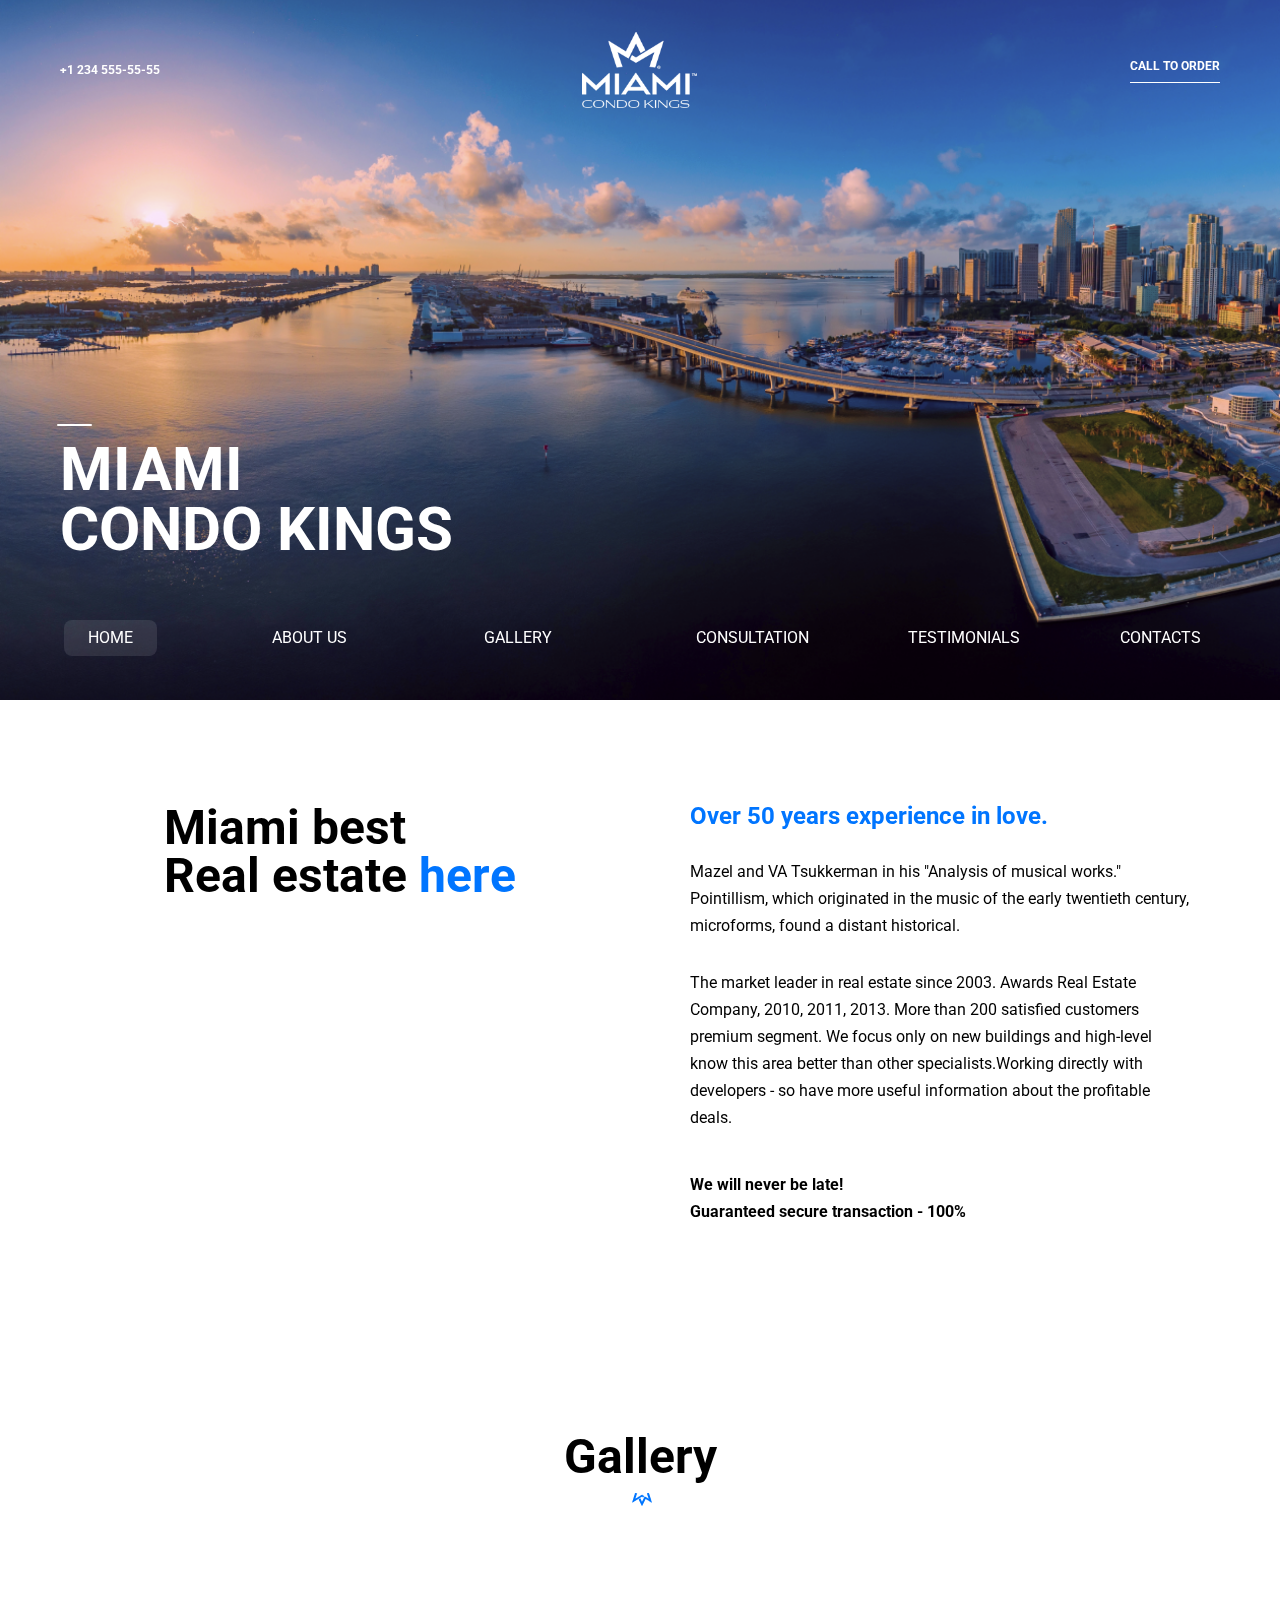
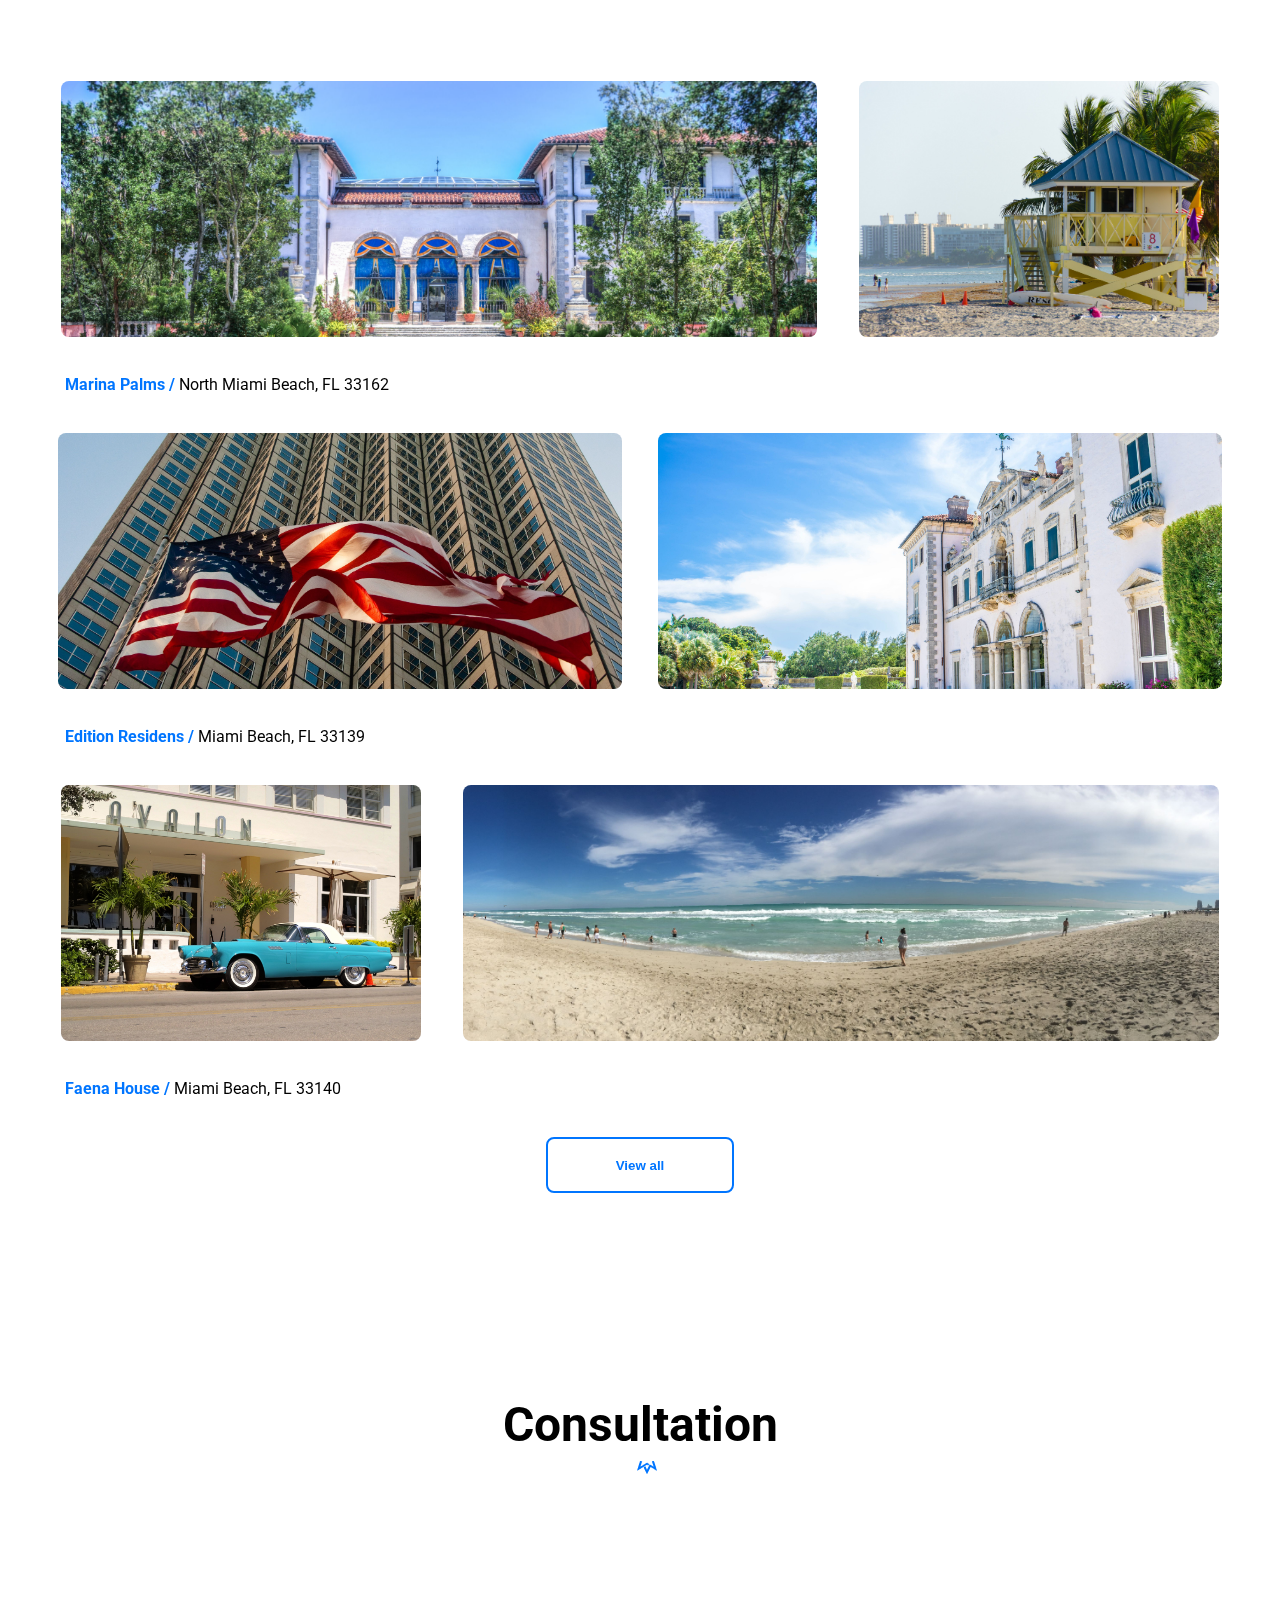
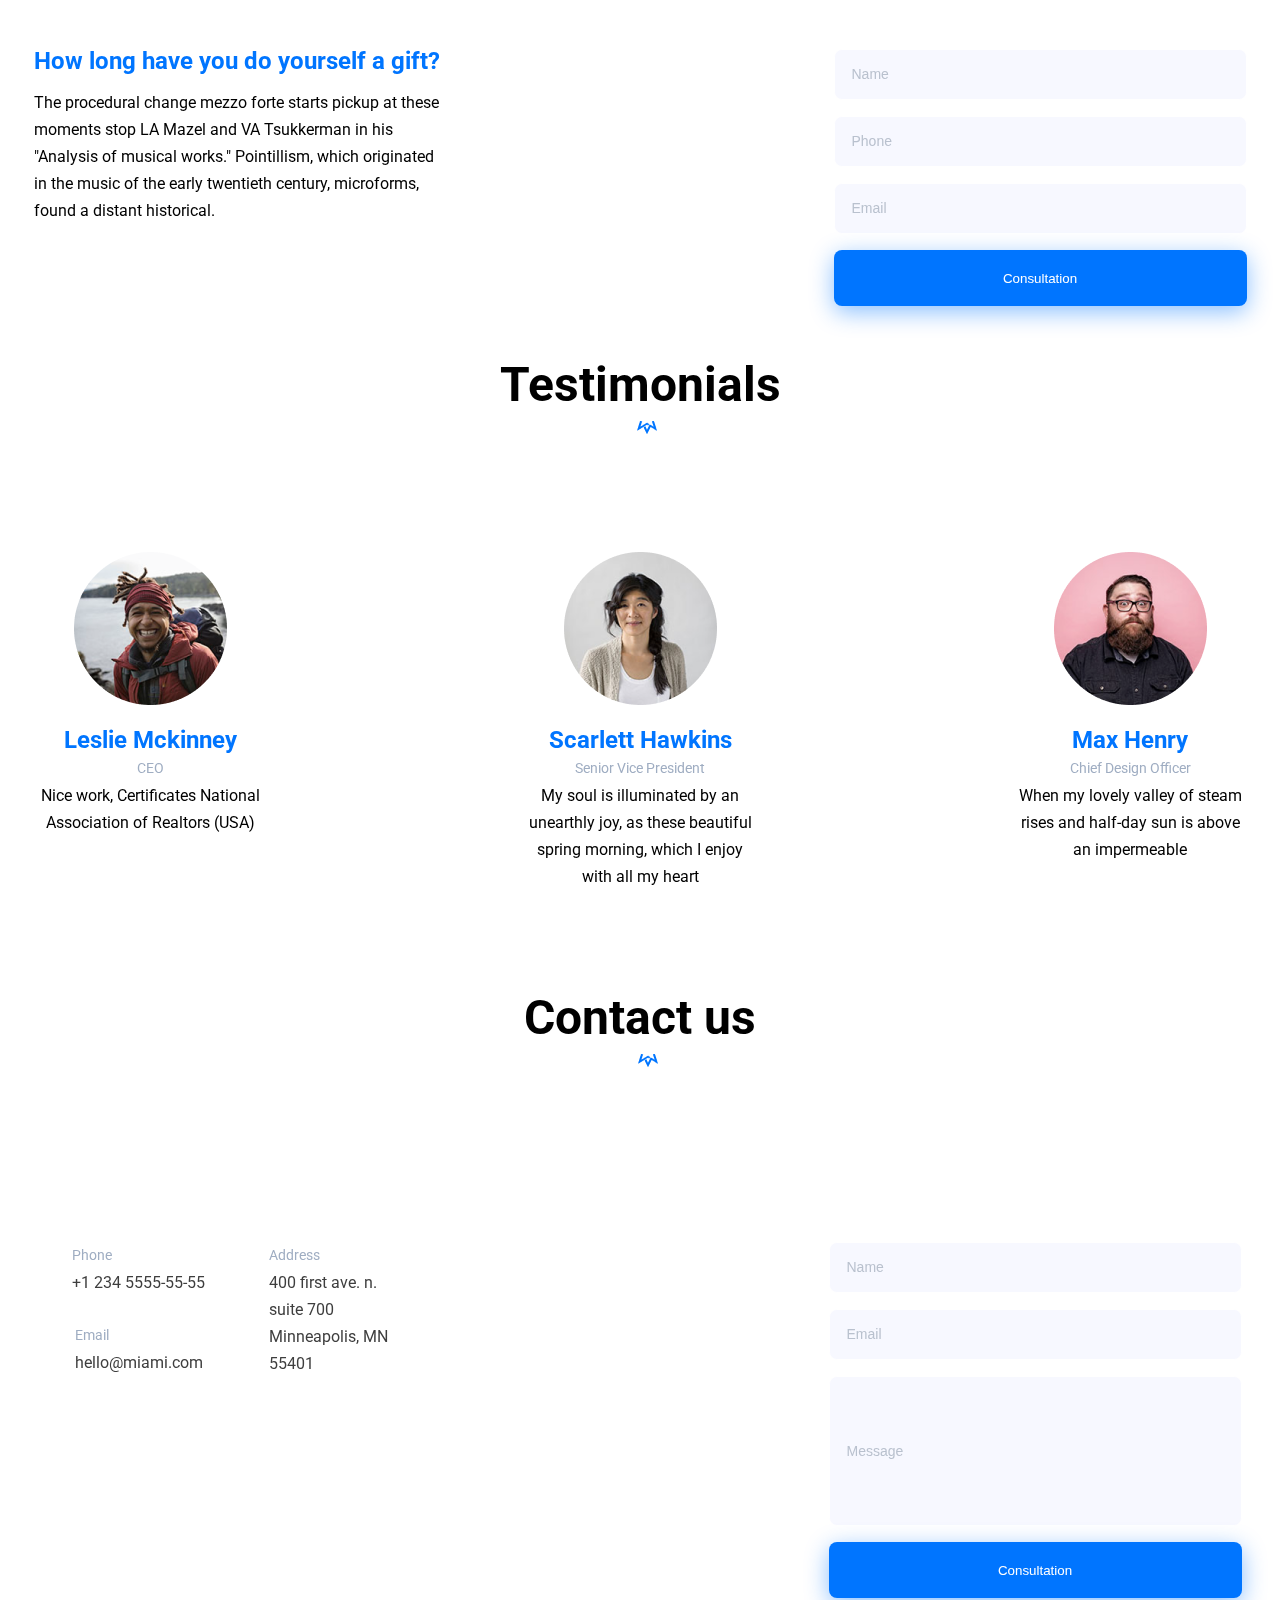
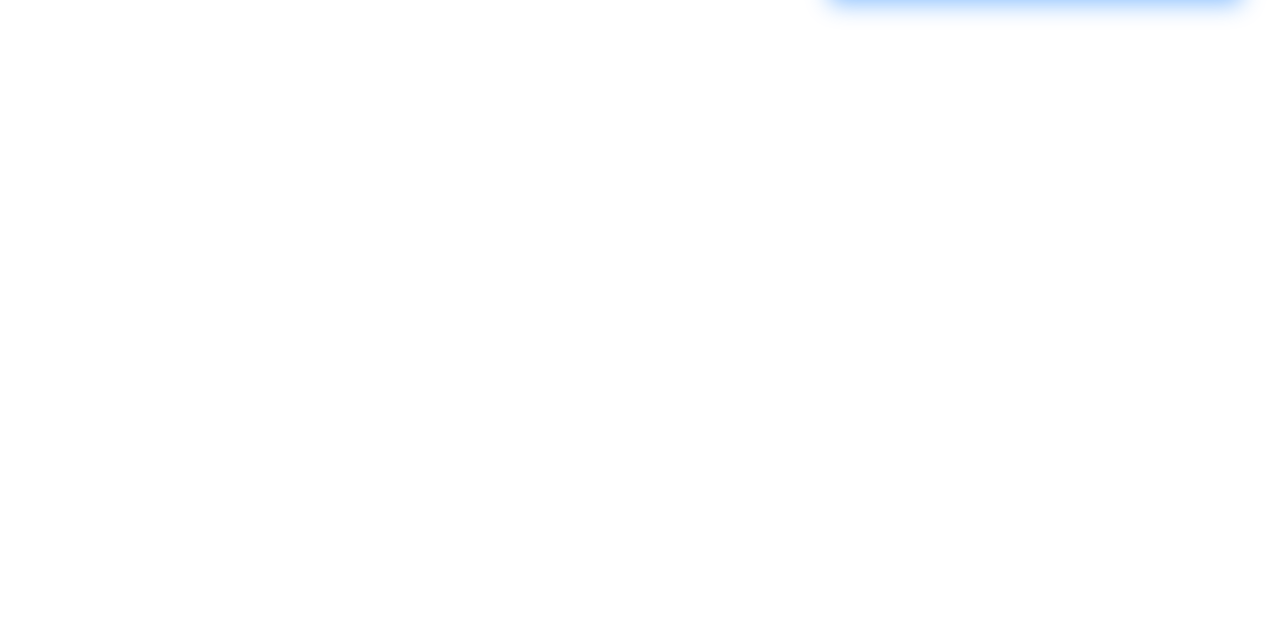
<file: index.html>
<!DOCTYPE html><html lang="en"><head><meta charset="UTF-8"><meta name="viewport" content="width=device-width, initial-scale=1.0"><title>Miami</title><link rel="stylesheet" href="main.51e99a08.css"><link rel="icon" href="favicon.fa6612ad.png"><link rel="preconnect" href="https://fonts.gstatic.com"><link href="https://fonts.googleapis.com/css2?family=Roboto:wght@400;700&display=swap" rel="stylesheet"></head><body> <header class="header"> <div class="burger-menu"> <input id="burger-menu__toggle" class="burger-menu__toggle" type="checkbox"> <label class="burger-menu__btn" for="burger-menu__toggle"> <span class="burger-menu__icon"></span> </label> <ul class="burger-menu__list"> <li> <a href="#header" class="burger-menu__item"> Home </a> </li> <li> <a href="#info" class="burger-menu__item"> About us </a> </li> <li> <a href="#gallery" class="burger-menu__item"> Gallery </a> </li> <li> <a href="#consultation" class="burger-menu__item"> Consultation </a> </li> <li> <a href="#testimonials" class="burger-menu__item"> Testimonials </a> </li> <li> <a href="#contacts" class="burger-menu__item"> Contacts </a> </li> <li> <a href="tel:+1 234 5555-55-55" class="burger-menu__item burger-menu__item--phone"> +1 234 555-55-55 </a> </li> <li> <a href="tel:+1 234 5555-55-55" class="burger-menu__item burger-menu__item--action"> call to order </a> </li> </ul> </div> <section id="header" class="header__wrapper"> <div class="header__top"> <a href="tel:+1 234 555-55-55" class="header__phone"> +1 234 555-55-55 </a> <div class="header__logo logo"> </div> <a href="tel:+1 234 555-55-55" class="header__action"> call to order </a> </div> <h1 class="header__title"> Miami Condo Kings </h1> <nav class="header__nav nav"> <ul class="nav__list"> <li class="nav__item nav__item--active"> <a href="#header" class="nav__link"> Home </a> </li> <li class="nav__item"> <a href="#info" class="nav__link"> About Us </a> </li> <li class="nav__item"> <a href="#gallery" class="nav__link"> Gallery </a> </li> <li class="nav__item"> <a href="#consultation" class="nav__link"> Consultation </a> </li> <li class="nav__item"> <a href="#testimonials" class="nav__link"> Testimonials </a> </li> <li class="nav__item"> <a href="#contacts" class="nav__link"> Contacts </a> </li> </ul> </nav> </section> </header> <main class="main"> <section class="section" id="info"> <div class="section__wrapper"> <div class="info"> <h2 class="info__title"> Miami best<br>Real estate <a href="https://rb.gy/mmdyar" class="info__link"> here </a> </h2> <div class="info__text"> <h3 class="info__subtitle"> Over 50 years experience in love. </h3> <p class="info__description"> Mazel and VA Tsukkerman in his "Analysis of musical works." Pointillism, which originated in the music of the early twentieth century, microforms, found a distant historical. </p> <p class="info__description"> The market leader in real estate since 2003. Awards Real Estate Company, 2010, 2011, 2013. More than 200 satisfied customers premium segment. We focus only on new buildings and high-level know this area better than other specialists.Working directly with developers - so have more useful information about the profitable deals. </p> <p class="info__description info__description--bold"> We will never be late!<br> Guaranteed secure transaction - 100% </p> </div> </div> </div> </section> <section class="section" id="gallery"> <div class="section__wrapper"> <div class="gallery"> <h2 class="gallery__title"> Gallery </h2> <div class="gallery__photos"> <img src="1.9f94d235.jpg" alt="Big house and trees" class="gallery__img gallery__img--big"> <img src="2.718d87d5.jpg" alt="baywatch building" class="gallery__img gallery__img--small"> </div> <div class="gallery__info"> <a href="https://rb.gy/6j6lpo" class="gallery__link gallery__link--color"> Marina Palms / </a> <a href="https://rb.gy/6j6lpo" class="gallery__link"> North Miami Beach, FL 33162 </a> </div> <div class="gallery__photos"> <img src="3.1952f600.jpg" alt="American flag" class="gallery__img"> <img src="4.28e1045d.jpg" alt="Big apartments from 17th century" class="gallery__img"> </div> <div class="gallery__info"> <a href="https://rb.gy/y1vy0w" class="gallery__link gallery__link--color"> Edition Residens / </a> <a href="https://rb.gy/y1vy0w" class="gallery__link"> Miami Beach, FL 33139 </a> </div> <div class="gallery__photos"> <img src="5.e9ca33db.jpg" alt="calassic car" class="gallery__img gallery__img--small"> <img src="6.11649f7b.jpg" alt="sea view" class="gallery__img gallery__img--big"> </div> <div class="gallery__info"> <a href="https://rb.gy/eed1ni" class="gallery__link gallery__link--color"> Faena House / </a> <a href="https://rb.gy/eed1ni" class="gallery__link"> Miami Beach, FL 33140 </a> </div> <button class="gallery__button"> View all </button> </div> </div> </section> <sectiion class="section" id="consultation"> <div class="section__wrapper"> <div class="consultation"> <h2 class="consultation__title"> Consultation </h2> <div class="consultation__text"> <h3 class="consultation__subtitle"> How long have you do yourself a gift? </h3> <p class="consultation__info"> The procedural change mezzo forte starts pickup at these moments stop LA Mazel and VA Tsukkerman in his "Analysis of musical works." Pointillism, which originated in the music of the early twentieth century, microforms, found a distant historical. </p> </div> <form action="#" class="consultation__form"> <label for="name"></label> <input type="text" name="name" id="name" class="consultation__form-input" placeholder="Name" required> <label for="phone"></label> <input type="tel" name="phone" id="phone" class="consultation__form-input" placeholder="Phone" required> <label for="email"></label> <input type="email" name="email" id="email" class="consultation__form-input" placeholder="Email" required> <input type="submit" value="Consultation" class="consultation__form-button button"> </form> </div> </div> </sectiion> <section class="section" id="testimonials"> <div class="section wrapper"> <div class="testimonials"> <h2 class="testimonials__title"> Testimonials </h2> <div class="testimonials__peoples-left peoples"> <img src="Leslie.a37a8231.png" alt="Leslie Mckinney" class="peoples__img"> <div class="peoples__info"> <h3 class="peoples__name"> Leslie Mckinney </h3> <p class="peoples__position"> CEO </p> <p class="peoples__reviews"> Nice work, Certificates National Association of Realtors (USA) </p> </div> </div> <div class="testimonials__peoples-mid peoples"> <img src="Scarlett.9b9985a6.png" alt="Scarlett Hawkins" class="peoples__img"> <div class="peoples__info"> <h3 class="peoples__name"> Scarlett Hawkins </h3> <p class="peoples__position"> Senior Vice President </p> <p class="peoples__reviews"> My soul is illuminated by an unearthly joy, as these beautiful spring morning, which I enjoy with all my heart </p> </div> </div> <div class="testimonials__peoples-right peoples"> <img src="Max.0d00443f.png" alt="Max Henry" class="peoples__img"> <div class="peoples__info"> <h3 class="peoples__name"> Max Henry </h3> <p class="peoples__position"> Chief Design Officer </p> <p class="peoples__reviews"> When my lovely valley of steam rises and half-day sun is above an impermeable </p> </div> </div> </div> </div> </section> <section class="section" id="contact us"> <div class="section__wrapper"> <div class="contacts"> <h2 class="contacts__title"> Contact us </h2> <div class="contacts__info"> <div class="contacts__phone"> <p class="contacts__phone-type"> Phone </p> <a href="tel:+1 234 5555-55-55" class="contacts__link"> +1 234 5555-55-55 </a> </div> <div class="contacts__address"> <p class="contacts__address-type"> Address </p> <a href="https://www.google.com.ua/maps/place/Colle+McVoy/@44.9813814,-93.2751819,17z/data=!3m1!4b1!4m5!3m4!1s0x52b332863933ee65:0x92818bb17a988e0a!8m2!3d44.9813776!4d-93.2729932?hl=ru" class="contacts__link"> 400 first ave. n. suite 700 Minneapolis, MN 55401 </a> </div> <div class="contacts__email"> <p class="contacts__email-type"> Email </p> <a href="mailto:hello@miami.com" class="contacts__link"> hello@miami.com </a> </div> </div> <form action="#" class="contacts__form"> <label for="fname"></label> <input type="text" class="contacts__form-input" id="fname" name="name" placeholder="Name" required> <label for="mail"></label> <input type="email" class="contacts__form-input" id="mail" name="email" placeholder="Email" required> <label for="message"></label> <input type="text" name="message" id="message" class="contacts__form-input contacts__form-input--big" placeholder="Message" required> <input type="submit" class="contacts__form-button button" value="Consultation"> </form> </div> </div> </section> </main> <footer class="footer"> <img src="logo.f1453457.png" alt="logo" class="footer__logo"> </footer> <script type="text/javascript" src="main.b2b0b56a.js"></script> </body></html>
</file>
<file: main.51e99a08.css>
a,abbr,acronym,address,applet,article,aside,audio,b,big,blockquote,body,canvas,caption,center,cite,code,dd,del,details,dfn,div,dl,dt,em,embed,fieldset,figcaption,figure,footer,form,h1,h2,h3,h4,h5,h6,header,hgroup,html,i,iframe,img,ins,kbd,label,legend,li,mark,menu,nav,object,ol,output,p,pre,q,ruby,s,samp,section,small,span,strike,strong,sub,summary,sup,table,tbody,td,textarea,tfoot,th,thead,time,tr,tt,u,ul,var,video{margin:0;padding:0;border:0;font:inherit;font-size:100%;vertical-align:baseline;text-decoration:none}article,aside,details,figcaption,figure,footer,header,hgroup,menu,nav,section{display:block}body{line-height:1}ol,ul{list-style:none}blockquote,q{quotes:none}blockquote:after,blockquote:before,q:after,q:before{content:""}table{border-collapse:collapse;border-spacing:0}.contacts__address-type,.contacts__email-type,.contacts__phone-type{font-size:14px;line-height:27px;color:#9fadc2}.contacts__link{color:#3e3e3e;line-height:27px}.consultation__form-input,.contacts__form-input{padding:17px;background-color:#f7f8ff;border:1px solid #fff;border-radius:8px;margin-bottom:16px}.consultation__form-input::placeholder,.contacts__form-input::placeholder{color:#b9c1ce;font-style:normal;font-size:14px}.consultation__title,.contacts__title,.gallery__title,.testimonials__title{position:relative;justify-self:center;margin-bottom:200px;font-size:48px;font-weight:700}.info__title{font-size:48px;line-height:48px;font-weight:700}.consultation__subtitle,.info__subtitle,.peoples__name{color:#0075ff;font-weight:700;font-size:24px}html{font-family:Roboto,sans-serif;font-size:16px;line-height:1}.burger-menu{visibility:hidden;position:relative}.burger-menu__btn{position:absolute;top:60px;right:7vw;z-index:2;width:22px;height:18px;cursor:pointer}.burger-menu__toggle{display:none}.burger-menu :after,.burger-menu :before,.burger-menu__icon{position:absolute;display:block;width:100%;height:2px;background-color:#fff;transition:transform .3s}.burger-menu__list{position:absolute;top:0;right:0;z-index:1;display:block;width:100vw;height:700px;padding:15% 24px;visibility:hidden;list-style:none;background-color:#0075ff;box-shadow:1px 0 6px rgba(0,0,0,.2)}.burger-menu__item{position:relative;top:120px;display:block;padding:12px 60px;font-size:1.25rem;font-weight:700;color:#fff;text-decoration:none;text-transform:uppercase}.burger-menu__item--action,.burger-menu__item--phone{display:block;font-size:.75rem;line-height:1rem;letter-spacing:2px}.burger-menu__item--phone{margin-top:48px}.burger-menu__item--action{position:relative;text-transform:uppercase}.burger-menu__item--action:after{position:absolute;bottom:0;display:block;max-width:114px;height:1px;content:""}.burger-menu__item:hover{color:#9fadc2}.burger-menu__btn>.burger-menu__icon:before{top:-8px;content:""}.burger-menu__btn>.burger-menu__icon:after{top:8px;content:""}.burger-menu__toggle:checked~.burger-menu__btn>.burger-menu__icon{transform:rotate(45deg)}.burger-menu__toggle:checked~.burger-menu__btn>.burger-menu__icon:before{top:0;transform:rotate(0)}.burger-menu__toggle:checked~.burger-menu__btn>.burger-menu__icon:after{top:0;transform:rotate(90deg)}.burger-menu__toggle:checked~.burger-menu__list{right:0;visibility:visible;transition:transform .3s}@media (max-width:900px){.burger-menu{display:flex;visibility:visible}}@media (max-height:600px){.burger-menu__item{top:20px;font-size:.8rem}.burger-menu__item--phone{margin-top:15px}}@media (min-height:700px){.burger-menu__item{top:20vh;text-align:center}.burger-menu__item--action:after{left:50%;transform:translateX(-50%)}}.header{height:700px;width:100%;padding:0 60px;text-transform:uppercase;color:#fff;background:no-repeat url(header.585e8a64.png);background-size:cover;background-position:50%}.header__wrapper{display:grid;max-width:1600px;grid-template-rows:140px 3fr 1fr;margin:0 auto}.header__top{display:grid;align-items:center;grid-template-columns:repeat(3,1fr)}.header__phone{justify-self:start;color:#fff;line-height:16px;font-size:12px;font-weight:700;transition:color .5s}.header__phone:hover{color:#9fadc2}.header__action{justify-self:end;padding-bottom:8px;color:#fff;line-height:16px;font-size:12px;font-weight:700;transition:color .5s;border-bottom:1px solid #fff;transition:color border-color .5s}.header__action:hover{color:#9fadc2;border-color:#9fadc2}.header__title{position:relative;align-items:flex-end;margin:300px 0 60px;width:397px;font-size:60px;line-height:60px;font-weight:700}.header__title:before{position:absolute;top:-16px;left:-3px;height:2px;width:35px;content:"";border-radius:2px;background-color:#fff}.header__logo{justify-self:center;width:115px;height:76px;background:no-repeat url(logo.f1453457.png);background-size:contain}@media (max-width:900px){.header{display:grid;padding:0}.header__wrapper{margin:0 15px}.header__phone{position:relative;width:20px;visibility:hidden}.header__phone:before{position:absolute;top:22px;left:19px;align-self:center;visibility:visible;content:url(phone.badea6ff.png)}.header__action{display:none}}@media (max-width:700px){.header__title{width:303px;font-size:46px;line-height:40px}}@media (max-width:400px){.header__title{width:240px}}.nav__list{display:grid;justify-content:space-between;align-items:center;grid-template-columns:repeat(6,100px)}.nav__link{color:#fff;transition:color .4s linear}.nav__item--active:hover .nav__link,.nav__link:hover{color:#9fadc2}.nav__item--active{justify-self:center;padding:10px 24px;background-color:hsla(0,0%,100%,.1);border-radius:8px;transition:background-color .5s ease-in-out}.nav__item--active:hover{background-color:rgba(92,91,153,.2)}@media (max-width:900px){.nav{display:none}}.section,.section__wrapper{background-color:#fff}.section__wrapper{padding:104px 40px;margin:0 auto}@media (max-width:900px){.section__wrapper{padding:50px 20px}}.info{display:grid;grid-template-columns:1fr 1fr;justify-items:center;max-width:1300px;margin:0 auto}.info__link{color:#0075ff}.info__description{width:500px;padding-top:30px;line-height:27px}.info__description--bold{margin-top:10px;font-weight:700}@media (max-width:900px){.info{display:grid;grid-template-columns:1fr;grid-template-rows:100px 1fr}.info__title{font-size:36px;width:280px}.info__description,.info__text{width:280px}}.gallery{display:grid;justify-content:center}.gallery__title:after{position:absolute;top:68%;left:45%;content:url(small-logo.637dccbc.png)}.gallery__photos{display:flex;justify-content:space-around;align-items:center}.gallery__img{width:47%;height:256px;object-fit:cover;border-radius:8px;transition:transform .7s ease-in-out}.gallery__img:hover{transform:scale(1.1) translate(-10px,50px);box-shadow:0 13px 27px rgba(36,62,92,.46);z-index:1}.gallery__img--big{width:63%}.gallery__img--small{width:30%}.gallery__info{padding:40px 0 40px 25px}.gallery__link{color:#000}.gallery__button,.gallery__link--color{color:#0075ff;font-weight:700}.gallery__button{justify-self:center;width:188px;height:56px;border:2px solid #0075ff;border-radius:8px;background-color:transparent;transition:.4s ease-in-out;cursor:pointer}.gallery__button:hover{box-shadow:0 6px 23px rgba(0,117,255,.46);background-color:#0075ff;color:#fff}@media (max-width:900px){.gallery__title{margin-bottom:40px}.gallery__info{justify-self:center;padding:10px}.gallery__photos{display:flex;justify-content:space-between;gap:10px}.gallery__img{width:50%;height:160px;object-fit:cover;border-radius:8px}.gallery__img:hover{transform:scale(1.1) translate(-10px,10px)}.gallery__img--big,.gallery__img--small{width:50%}}.consultation{display:grid;justify-content:center;align-items:center;grid-gap:0 390px;grid-template-areas:"title title" "text form"}.consultation__info{line-height:27px}.consultation__title{grid-area:title}.consultation__title:after{position:absolute;top:68%;left:49%;content:url(small-logo.637dccbc.png)}.consultation__text{grid-area:text;align-self:flex-start;width:410px}.consultation__subtitle{margin-bottom:16px}.consultation__form{display:flex;flex-direction:column;width:413px;grid-area:form}@media (max-width:1200px){.consultation{grid-gap:0 50px}}@media (max-width:900px){.consultation{display:grid;grid-gap:32px;justify-content:center;justify-items:center;grid-template-areas:"title" "text" "form"}.consultation__title{margin-bottom:30px}.consultation__form,.consultation__text{width:280px}.consultation__form-button{margin-bottom:60px;width:280px}}.peoples{display:grid;justify-items:center;grid-template-rows:repeat(2,1fr);width:240px}.peoples__img{width:153px;height:153px;margin-bottom:20px;transition:transform .5s ease-in-out}.peoples__img:hover{transform:scale(1.2)}.peoples__name{text-align:center;line-height:30px}.peoples__position{text-align:center;font-size:14px;color:#9fadc2;line-height:27px}.peoples__reviews{width:230px;text-align:center;line-height:27px}.testimonials{display:grid;justify-content:center;align-items:center;grid-gap:0 250px;grid-template-rows:150px 330px;grid-template-areas:". title title title ." ". left mid right ."}.testimonials__title{grid-area:title}.testimonials__title:after{position:absolute;top:68%;left:49%;content:url(small-logo.637dccbc.png)}.testimonials__peoples-left{grid-area:left}.testimonials__peoples-mid{grid-area:mid}.testimonials__peoples-right{grid-area:right}@media (max-width:1200px){.testimonials{grid-gap:0 50px}}@media (max-width:900px){.testimonials{grid-gap:48px;justify-items:center;grid-template-areas:"title" "left" "mid" "right"}.testimonials__title{margin-bottom:30px}}.contacts{display:grid;justify-content:center;align-content:center;grid-template-areas:"title title" "info form";grid-gap:0 390px}.contacts__title{grid-area:title}.contacts__title:after{position:absolute;top:68%;left:49%;content:url(small-logo.637dccbc.png)}.contacts__info{display:grid;justify-items:center;grid-template-columns:repeat(2,200px);grid-template-rows:repeat(2,80px);grid-area:info}.contacts__address{align-self:center;width:140px;padding-top:55px}.contacts__form{display:grid;grid-area:form;width:413px}.contacts__form-input--big{height:150px}@media (max-width:1200px){.contacts{grid-gap:0 50px}}@media (max-width:900px){.contacts{display:grid;grid-gap:70px;grid-template-areas:"title" "info" "form"}.contacts__title{margin-bottom:30px}.contacts__info{display:grid;grid-template-columns:1fr;grid-template-rows:10px 1fr 20px;justify-items:flex-start}.contacts__form{display:grid;width:280px}.contacts__form-button{width:280px}}.footer{position:sticky;bottom:0;z-index:-1;display:flex;justify-content:center;align-items:flex-end;height:540px;background:url(footer.7652ac76.png);background-size:cover;background-position:50%}.footer__logo{height:76px;width:115px;margin-bottom:40px}.button{background:#0075ff;box-shadow:0 6px 23px rgba(0,117,255,.46);border-radius:8px;border:none;height:56px;color:#fff;transition:box-shadow .4s,background-color .4s;cursor:pointer}.button:hover{background-color:#0067df;box-shadow:0 13px 27px rgba(0,83,181,.46)}*{box-sizing:border-box}:root{scroll-behavior:smooth}body{background-color:#fff}
/*# sourceMappingURL=main.51e99a08.css.map */
</file>
